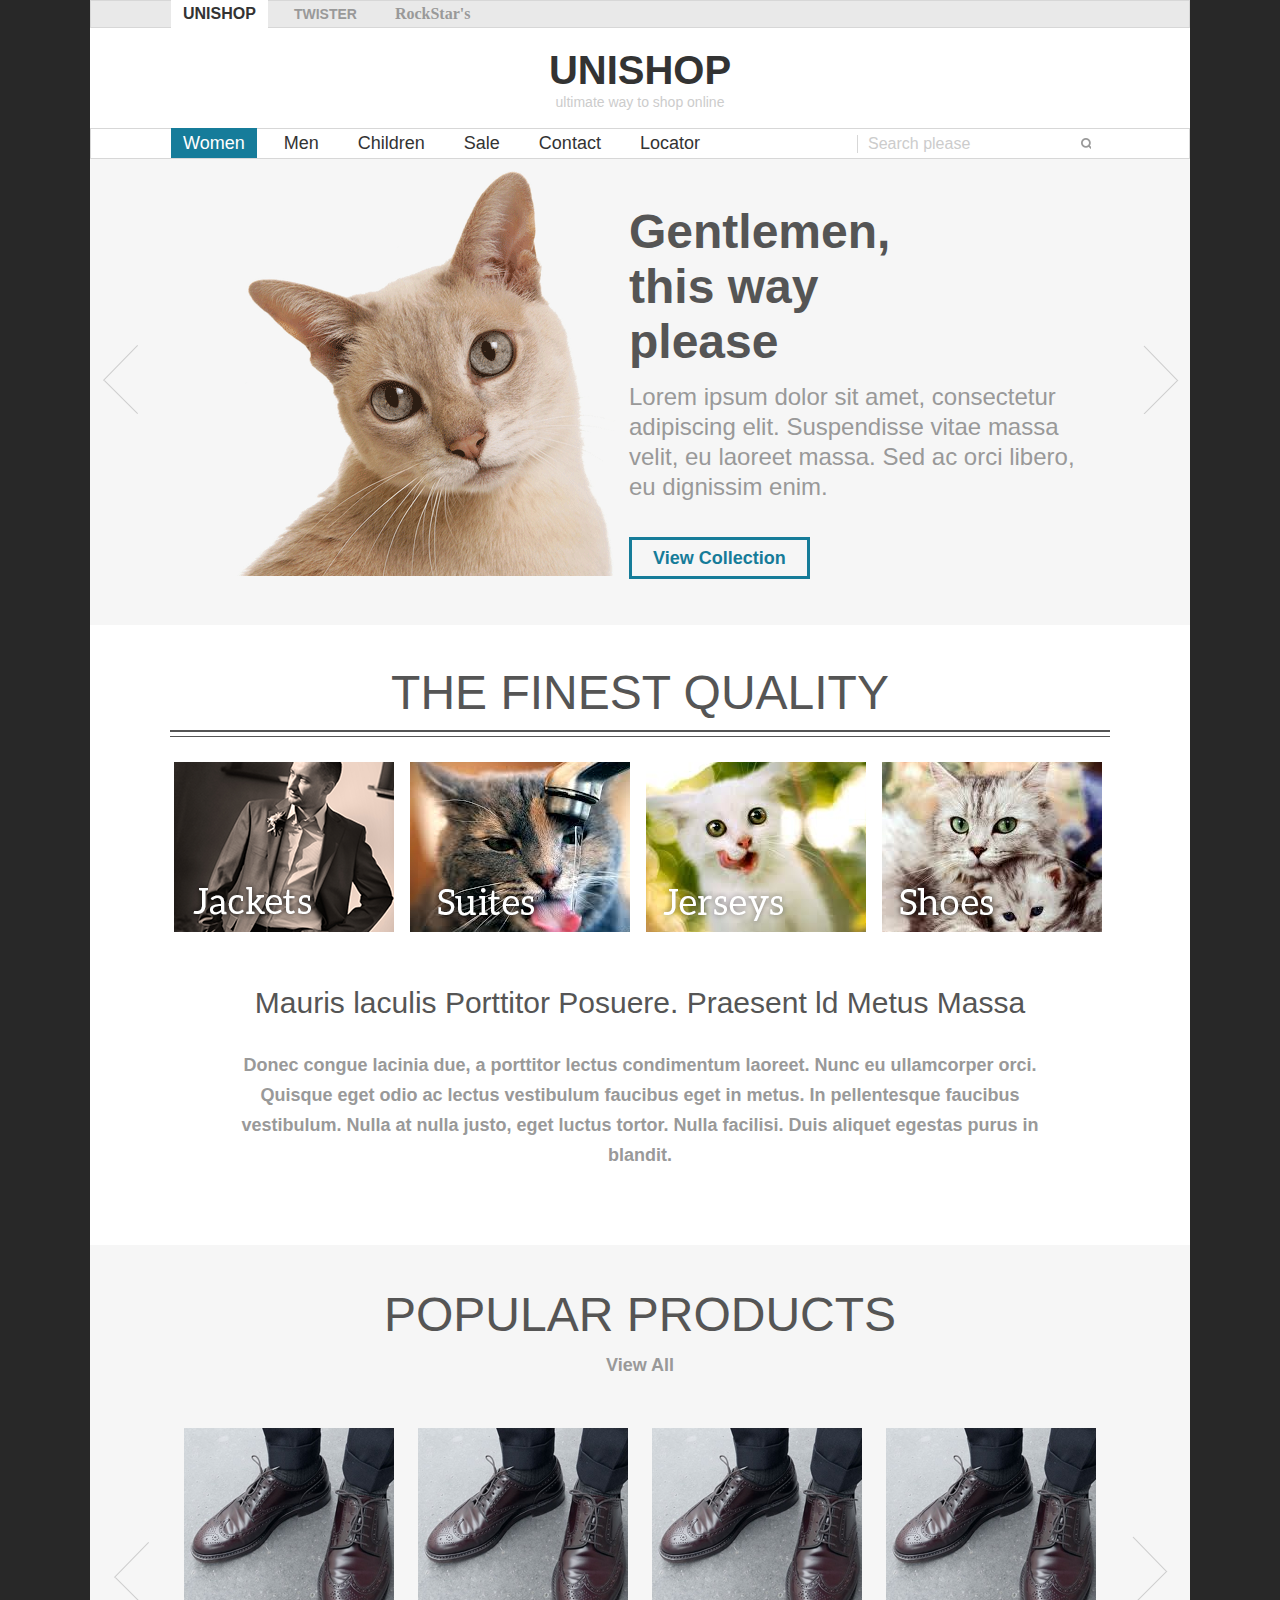
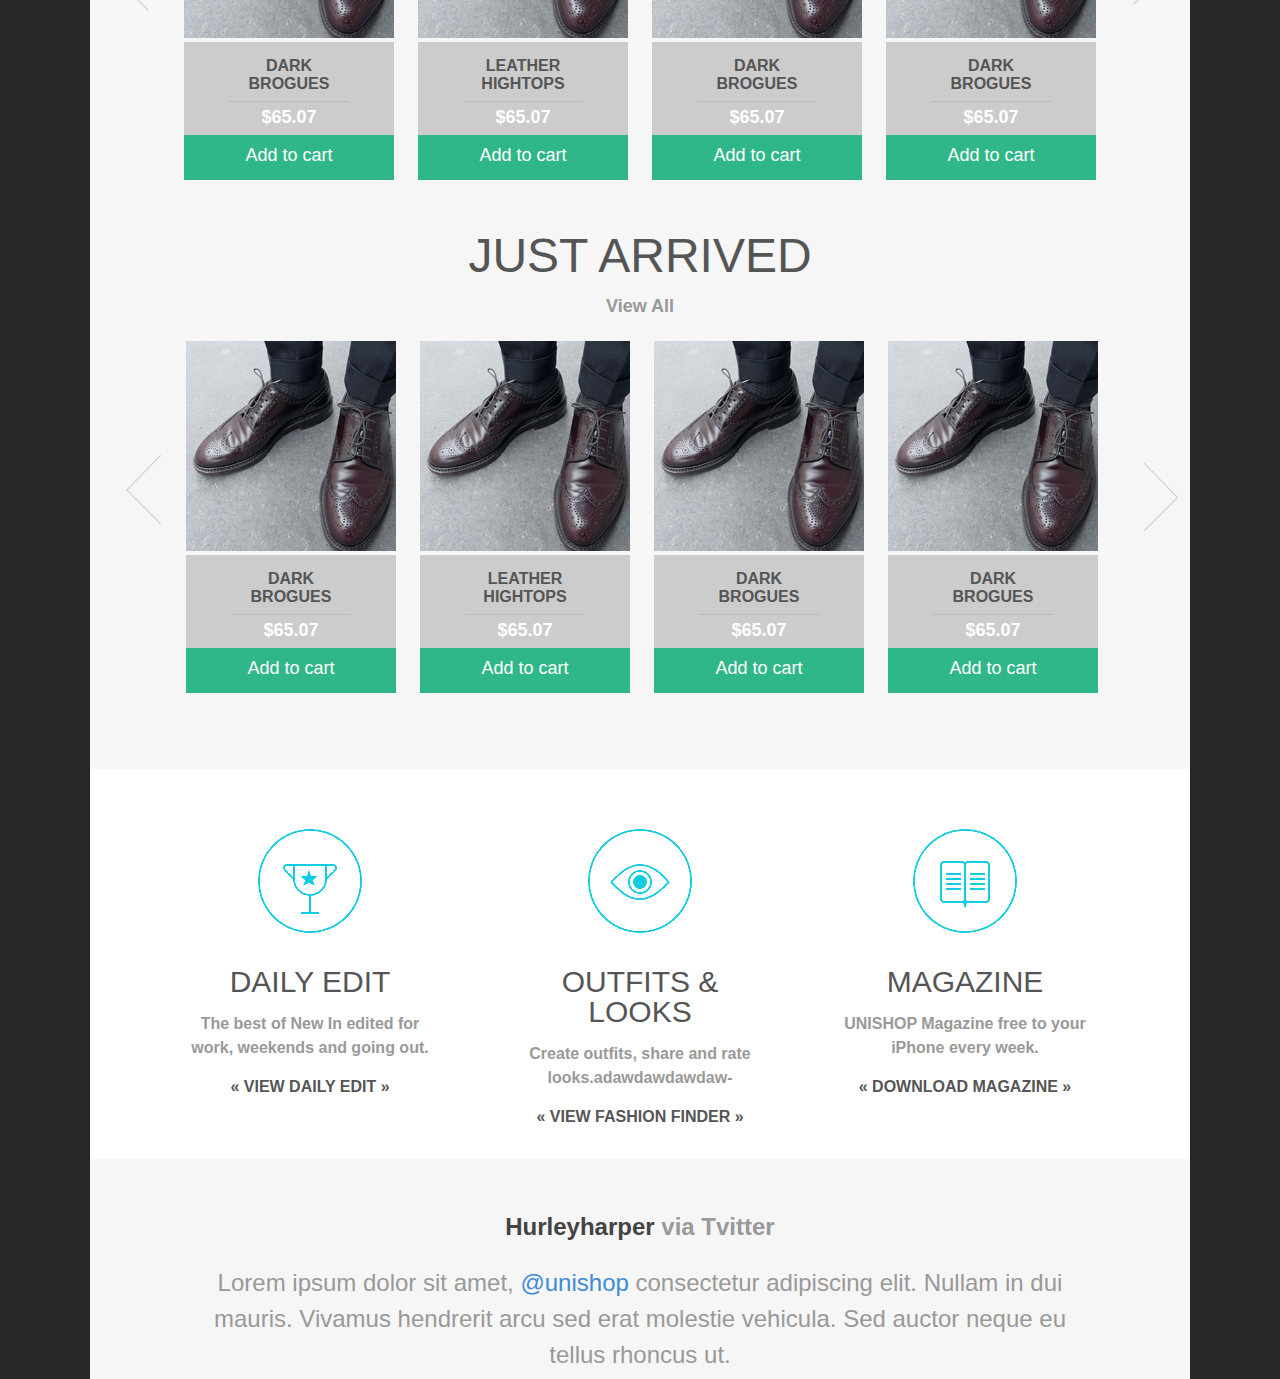
<file: index.html>
<!DOCTYPE HTML>
<html>
<head>
	<meta charset="utf-8">
	<title>UNISHOP</title>
	<link type="text/css" rel="stylesheet" href="style.css"/>
	<link type="text/css" rel="stylesheet" href="menu.css"/>
	<!--font-->
	<link href="http://allfont.ru/allfont.css?fonts=aleo-light" rel="stylesheet" type="text/css"  href="style.css" href="menu.css"/>
	<link href="http://allfont.ru/allfont.css?fonts=oswald-light" rel="stylesheet" type="text/css"  href="style.css" href="menu.css"/>
	<!--<link href="http://allfont.ru/allfont.css?fonts=oswald-" rel="stylesheet" type="text/css" href="style.css" href="menu.css" />-->
</head>
<body>
	<div id="wrapper"> <!-- для объединения блоков и выравнивая по центру страницы -->
		<nav id="MenuNumberOne">
			<ul><!--class="TheFirstMenu"-->
				<li class="Unishop"><a href="#" title="Unishop" class="CurrentPageItem" >UNISHOP</a></li>
				<li class="TWISTER"><a href="#" title="Twister" >TWISTER</a></li>
				<li class="RockStar_s"><a href="#" title="RockStar's">RockStar's</a></li>
			</ul>
		</nav>
		<div id="TopTitle">
			<!--<div>
				<a>triangle</a>
			</div>-->
			<div class="logo">
                <h1><a href="#" title="UNISHOP - ultimate way to shop online">UNISHOP <small>ultimate way to shop online</small></a></h1>
            </div>
            <!--<div>MYACCOUNT SAVED</div>-->
            <nav id="MenuNumberTwo">
			    <ul> <!--class="TheSecondMenu"-->
			        <li><a href="#" class="CurrentPageItemTwo" >Women</a></li>
			        <li><a href="#" >Men</a></li>
			        <li><a href="#">Children</a></li>
			        <li><a href="#">Sale</a></li>
			        <li><a href="#">Contact</a></li>
			        <li><a href="#">Locator</a></li>
			        <li><div class="search">
                            <form method="get" id="searchform" action="">
                                <fieldset id="searchone">
                                    <span>
                                    <input type="text" value="Search please" onclick="this.value='';" name="sear" id="sear" />
                                    <input name="searchsubmit" type="image" src="images/search.gif" value="Go" id="searchsubmit" class="btn"  />
                                    </span>
                                </fieldset>
                            </form>
                        </div>
                    </li>
		        </ul>
		    </nav>
            
            <div id="CatAndViewCollection">
            	<a href="#" title="left"><img src="images/moveleft.png" alt="left" class="moveleft"></a>
            	<a href="#" title="right"><img src="images/moveright.png" alt="right" class="moveright"></a>
            	<img src="images/cat4.png" alt="Cat" class="cat">
            	<div id="ViewCollection">
            		<h1>Gentlemen, this way please</h1>
            		<p>Lorem ipsum dolor sit amet, consectetur adipiscing elit. Suspendisse vitae massa velit, eu laoreet massa. Sed ac orci libero, eu dignissim enim.</p>
            		<div id="BottonVieCollection">
            			<a href="#" title="View Collection">View Collection</a>
                    </div>
            	</div>
            </div>
            <div id="FinestQuality">
            	<h2>THE FINEST QUALITY<h2>
            </div>
            <div id="FinestQualityClothes">
            	<a href="#" title="Jackets"><img src="images/jackets.png" alt="Jackets"></a>
            	<a href="#" title="Suites"><img src="images/suites.png" alt="Suites"></a>
            	<a href="#" title="Jerseys"><img src="images/jerseys.png" alt="Jerseys"></a>
            	<a href="#" title="Shoes"><img src="images/shoes.png" alt="Shoes"></a>
            	<h3>Mauris laculis Porttitor Posuere. Praesent ld Metus Massa</h3>
            	<p>Donec congue lacinia due, a porttitor lectus condimentum laoreet. Nunc eu ullamcorper orci. Quisque eget odio ac lectus vestibulum faucibus eget in metus. In pellentesque faucibus vestibulum. Nulla at nulla justo, eget luctus tortor. Nulla facilisi. Duis aliquet egestas purus in blandit.</p>
            </div>
		<div id="PopularStuff">
			<div class="PopularProducts">
				<h2>POPULAR PRODUCTS <a href="#" title="View All"><small>View All</small></a></h2>
            </div>
			<div class="PopularProducts1">
				<ul>
				    <li><a href="#" title="left"><img src="images/moveleft.png" alt="left" class="moveleft"></a></li>
					<li><a href="#" title="Dark brogues"><img src="images/productphotos.png" alt="Dark brogues"></a>
						<div class="ProductInfo">
							<h3>DARK BROGUES</h3>
							<strong class="Price">$65.07</strong>
						</div>
						<div class="AddToCart">
							<h4>Add to cart<h4>
						</div>
					</li>
					<li><a href="#" title="Leather hightops"><img src="images/productphotos.png" alt="Leather hightops"></a>
						<div class="ProductInfo">
							<h3>LEATHER HIGHTOPS</h3>
							<strong class="Price">$65.07</strong>
						</div>
						<div class="AddToCart">
							<h4>Add to cart<h4>
						</div>
					</li>
					<li><a href="#" title="Dark brogues"><img src="images/productphotos.png" alt="Dark brogues"></a>
						<div class="ProductInfo">
							<h3>DARK BROGUES</h3>
							<strong class="Price">$65.07</strong>
						</div>
						<div class="AddToCart">
							<h4>Add to cart<h4>
						</div>
					</li>
					<li><a href="#" title="Dark brogues"><img src="images/productphotos.png" alt="Dark brogues"></a>
						<div class="ProductInfo">
							<h3>DARK BROGUES</h3>
							<strong class="Price">$65.07</strong>
						</div>
						<div class="AddToCart">
							<h4>Add to cart<h4>
						</div>
					</li>
					<li><a href="#" title="right"><img src="images/moveright.png" alt="right" class="moveright"></a></li>
				</ul>
			</div>
			<div class="PopularProducts">
				<h2>JUST ARRIVED <a href="#" title="View All"><small>View All</small></a></h2>
            </div>
			<div class="JustArrived">
				<ul>
				<a href="#" title="left"><img src="images/moveleft.png" alt="left" class="moveleft"></a>
				<a href="#" title="right"><img src="images/moveright.png" alt="right" class="moveright"></a>
					<li class="ImagesPlusInfo"><a href="#" title="Dark brogues"><img src="images/productphotos.png" alt="Dark brogues"></a>
						<div class="ProductInfo">
							<h3>DARK BROGUES</h3>
							<strong class="Price">$65.07</strong>
						</div>
						<div class="AddToCart">
							<h4>Add to cart<h4>
						</div>
					</li>
					<li class="ImagesPlusInfo"><a href="#" title="Leather hightops"><img src="images/productphotos.png" alt="Leather hightops"></a>
						<div class="ProductInfo">
							<h3>LEATHER HIGHTOPS</h3>
							<strong class="Price">$65.07</strong>
						</div>
						<div class="AddToCart">
							<h4>Add to cart<h4>
						</div>
					</li>
					<li class="ImagesPlusInfo"><a href="#" title="Dark brogues"><img src="images/productphotos.png" alt="Dark brogues"></a>
						<div class="ProductInfo">
							<h3>DARK BROGUES</h3>
							<strong class="Price">$65.07</strong>
						</div>
						<div class="AddToCart">
							<h4>Add to cart<h4>
						</div>
					</li>
					<li class="ImagesPlusInfo"><a href="#" title="Dark brogues"><img src="images/productphotos.png" alt="Dark brogues"></a>
						<div class="ProductInfo">
							<h3>DARK BROGUES</h3>
							<strong class="Price">$65.07</strong>
						</div>
						<div class="AddToCart">
							<h4>Add to cart<h4>
						</div>
					</li>
				</ul>
			</div>
        </div>
        <div id="Addition">
        	<div class="HolyGrail">
        		<a href="#" title="Taste eternal life"><img src="images/cup.png" alt="Holy Grail"></a>
        		<h4>DAILY EDIT</h4>
        		<p>The best of New In edited for work, weekends and going out.</p>
        		<p><a href="#" title="View daily edit">&laquo; VIEW DAILY EDIT &raquo;</a></p>
        	</div>
        	<div class="AllSeeingEye">
        		<a href="#" title="Behond the edge of the Universe"><img src="images/eye.png" alt="All seeing eye"></a>
        		<h4>OUTFITS &amp; LOOKS</h4>
        		<p>Create outfits, share and rate looks.adawdawdawdaw-</p>
        		<p><a href="#" title="View fashion finder">&laquo; VIEW FASHION FINDER &raquo;</a></p>
        	</div>
        	<div class="BookHowToCaptureTheGalaxy">
        		<a href="#" title="Manual to capture the Galaxy"><img src="images/book.png" alt="Book. How to capture the Galaxy"></a>
        		<h4>MAGAZINE</h4>
        		<p>UNISHOP Magazine free to your iPhone every week.</p>
        		<p><a href="#" title="Download magazine">&laquo; DOWNLOAD MAGAZINE &raquo;</a></p>
        	</div>
        </div>
        <div id="SocialFeed">
        	<h4>Hurleyharper <a href="" title="Tvitter">via Tvitter</a></h4>
        	<p>Lorem ipsum dolor sit amet, <strong>@unishop</strong> consectetur adipiscing elit. Nullam in dui mauris. Vivamus hendrerit arcu sed erat molestie vehicula. Sed auctor neque eu tellus rhoncus ut.</p>
        </div>
        <footer>
        	<div id="footer">
        		<div id="SocialWidget"></div>
        		<div id="LinksWidget"></div>
        		<div id="BlogWidget"></div>
        		<div id="Locator"></div>
        	</div>
        </footer>
		<!--<div id="heading"></div>
		<aside></aside>
		<section></section>
		-->
	</div>
	
</body>
</html>
</file>
<file: style.css>
* { border:0; margin:0 auto; padding:0; outline:none; }

body { padding:0; margin:0; color:#6f6f6f; background:#282828;}

#wrapper{ width: 1100px; margin: auto; padding:0; background:#ffffff; }
/*Logo*/
.logo {text-align: center; margin:0;  height:100px; width:auto;}
.logo h1 {font-size: 40px;  font-family: 'Aleo Light', arial; color: #333333; line-height: 5.474px; padding-top: 40px; }
.logo h1 a {text-decoration:none; color:#333333;}
.logo h1 small {  font-size:14px; font-family: 'Oswald Light', arial; font-weight: lighter; color: #cccccc; /*line-height: 15.639;*/ padding-top: 27px; display:block;}
/*Cat*/
#CatAndViewCollection{ background-color: #f6f6f6;}
#CatAndViewCollection .cat{ float: left; padding-left: 80px;}
#CatAndViewCollection .moveleft{ padding-top: 185px; float: left;}
.moveright{ padding-top: 185px; float: right;}
#ViewCollection h1 { font-size: 48px; font-family: 'Aleo Light', arial; color: rgb( 85, 85, 85 ); padding: 45px 230px 0px 0px;}
#ViewCollection p { font-size: 24px; font-family: 'Aleo Light', arial; color: rgb( 153, 153, 153 ); font-weight: lighter; line-height: 1.25; margin: 13px 100px 0px 0px;}
#BottonVieCollection{ width: 380px; height: 40px; padding: 45px 0px 38px 0px;}
#BottonVieCollection a { font-size: 18px;font-family: 'Oswald Light', arial; font-weight: bold; color: rgb( 22, 124, 153 ); line-height: 1.333; text-decoration: none; border-width: 3px; border: 3px solid rgb( 22, 124, 153 ); padding: 8px 21px 8px 21px;}
/*The finest quality*/
#FinestQuality { margin: 40px 80px 0px 80px; text-align: center; padding-bottom: 10px; border-bottom: 2px solid rgb( 85, 85, 85 ); }
#FinestQuality h2 { font-size: 48px; font-family: 'Oswald Light', arial; font-weight: lighter; color: rgb( 85, 85, 85 ); }
/*The finest quality*/
#FinestQualityClothes{ margin: 4px 80px 50px 80px; padding: 25px 0px 10px 0px; border-top: 1px solid rgb( 85, 85, 85 );}
#FinestQualityClothes img { padding: 0px 8px 0px 4px;}
#FinestQualityClothes h3 { font-size: 30px; font-family: 'Oswald Light', arial; font-weight: lighter; color: rgb( 85, 85, 85 ); text-align: center; padding-top: 50px; }
#FinestQualityClothes p { padding: 30px  0px 15px 0px; font-size: 18px; font-family: 'Aleo Light', arial; font-weight: bold; color: rgb( 153, 153, 153 ); line-height: 1.667; text-align: center; width: 810px;}
/*///////////////////////////////////////////////////////////////////*/
/*Popular products*/
#PopularStuff { background-color: #f6f6f6; }
#PopularStuff .PopularProducts {text-align: center; padding-top: 55px; margin: auto;}
.PopularProducts h2 {font-size: 48px; font-family: 'Oswald Light', arial; font-weight: lighter; color: rgb( 85, 85, 85 ); line-height: 0.625;}
.PopularProducts a {text-decoration: none; color: rgb( 153, 153, 153 );}
.PopularProducts h2 small {display:block; padding-top: 25px; font-size: 18px; font-family: 'Aleo Light', arial; font-weight: bold; color: rgb( 153, 153, 153 ); line-height: 1.111;}

.JustArrived{padding-bottom: 70px;}
.PopularProducts1, 
.JustArrived {text-align: center; width: auto; margin: 0px; padding-top: 10px;}
.PopularProducts1 .moveleft, 
.JustArrived .moveleft {padding-bottom: 150px;}
.PopularProducts1 .moveright, 
.JustArrived .moveright {/*height: 330px;*/ padding-top: 135px; padding-bottom: 150px;}
.PopularProducts1 ul, 
.JustArrived ul{ list-style-type: none;}
.PopularProducts1 ul li, 
.JustArrived ul li{ display: -moz-inline-stack; padding: 15px 10px 6px 10px;}
.PopularProducts1 ul li, 
.JustArrived ul li{ display: inline-block; padding: 15px 10px 6px 10px;}

/*.PopularProductsAndJustArrived .ImagesPlusInfo a img {margin-bottom:  : -5px;}*/
.ProductInfo{ width: 210px; background-color: rgb( 204, 204, 204 ); height: 93px; position: relative; padding-bottom: -5px; text-align: center;}
.ProductInfo h3{width: 120px; padding: 15px 0px 8px 0px; margin-bottom: 5px; border-bottom: 1px solid  rgb( 187, 187, 187 ); font-size: 16px; font-family: 'Oswald Light', arial; color: rgb( 85, 85, 85 ); }
.ProductInfo strong { font-size: 18px; font-family: 'Oswald Light', arial; font-weight: bold; color: rgb( 255, 255, 255 );}

.AddToCart{height: 45px; background-color: rgb( 47, 183, 137 ) }
.AddToCart h4{ padding-top: 10px; text-align: center; font-size: 18px; font-family: 'Oswald Light', arial; font-weight: lighter; color: rgb( 255, 255, 255 );}
/*Addition*/
#Addition{margin-left: 0 auto; padding-top: 60px; height: 330px;}
.HolyGrail, .AllSeeingEye, .BookHowToCaptureTheGalaxy{float: left; margin: 0; padding: 0; width: 250px; text-align: center; }
.HolyGrail{padding-left: 95px;}
.AllSeeingEye{padding-left: 80px; padding-right: 75px;}
.HolyGrail h4, .AllSeeingEye h4, .BookHowToCaptureTheGalaxy h4{ padding-top: 30px; font-size: 30px; font-family: 'Oswald Light', arial; font-weight: lighter; color: rgb( 85, 85, 85 ); line-height: 1; }
.HolyGrail p, .AllSeeingEye p, .BookHowToCaptureTheGalaxy p{padding-top: 15px; font-size: 16px; font-family: 'Aleo Light', arial; font-weight: bold; color: rgb( 153, 153, 153 ); line-height: 1.5;}
.HolyGrail p a, .AllSeeingEye p a, .BookHowToCaptureTheGalaxy p a{padding-top: 0; text-decoration: none; font-size: 16px; font-family: 'Oswald Light', arial; font-weight: bold; color: rgb( 85, 85, 85 );}
/*Social feed*/
#SocialFeed {background-color: #f6f6f6;  height: 220px;  text-align: center; }
#SocialFeed h4{ padding: 50px 0 20px 0;  font-size: 24px; font-family: 'Oswald Light', arial; font-weight: bold; color: rgb( 67, 67, 67 ); line-height: 1.5; }
#SocialFeed h4 a{text-decoration: none;  color: rgb( 153, 153, 153 ) }
#SocialFeed p{font-size: 24px;  font-family: 'Oswald Light', arial; font-weight: lighter;  color: rgb( 153, 153, 153 ); line-height: 1.5; width: 898px; }
#SocialFeed p strong{color: #3f8bd5; font-weight: lighter;}

/*

.Lorem_ipsum_dolor_sit_amet___unishop_consectetu {
  font-size: 24px;
  font-family: "Oswald";
  color: rgb( 153, 153, 153 );
  line-height: 1.5;
  text-align: center;
  position: absolute;
  left: 102px;
  top: 2816px;
  width: 898px;
  height: 60px;
  z-index: 81;
}

/*#TopTitle a{
	text-decoration: none;
}
.Title /*.TopMenu li a:visited.PersonalInformation {

	list-style-type: none;
}
.Title li /*.PersonalInformation li{
	display: inline;
	padding: 0px 10px 0px 10px;
}
.MonetaryValues {
  font-size: 16px;
  font-family: "Oswald";
  color: rgb( 153, 153, 153 );
  line-height: 13.684;
  text-align: left;
}
.UNISHOP {
  font-size: 40px;
  font-family: "Aleo";
  color: rgb( 67, 67, 67 );
  line-height: 5.474;
  text-align: center;
  position: absolute;
  left: 460px;
  top: 57px;
  width: 180px;
  height: 30px;
  z-index: 255;
}
</file>
<file: menu.css>
@charset "utf-8";
/* CSS Document */  

/*Design top menu(main menu)*/
#MenuNumberOne { width: auto; background-color: #e9e9e9; padding:4px 8px 4px 75px; margin: 0px; border: 1px solid #d7d7d7;}
#MenuNumberOne ul{ list-style-type: none;}
#MenuNumberOne ul li{ display: inline; padding: 15px 5px 6px 5px;}
#MenuNumberOne ul li a:link, 
#MenuNumberOne ul li a:visited{text-decoration: none;  color: rgb( 153, 153, 153 ); font-weight: bold; border-bottom: none;padding: 5px 12px 6px 12px;}
#MenuNumberOne ul li a.CurrentPageItem, 
#MenuNumberOne ul li a:hover { font-size: 16px; font-family: 'Aleo Light', arial; color: #333333; background: #ffffff; /*padding: 5px 10px 6px 10px;*/}
.TWISTER { font-size: 14px; font-family: 'Oswald Light', arial; color: rgb( 153, 153, 153 );}
.RockStar_s { font-size: 16px; font-family: "NexaBold"; color: rgb( 153, 153, 153 );}
/*Design the second menu*/

#MenuNumberTwo { width: auto; background-color: #ffffff; font-size: 18px; font-family: 'Oswald Light', arial; color: rgb( 255, 255, 255 ); padding: 4px 8px 4px 75px; /*padding: 4px 8px 4px 70px;*/ border: 1px solid #d7d7d7;}
#MenuNumberTwo ul{ list-style-type: none;}
#MenuNumberTwo ul li{ display: inline; padding: 5px 5px 5px 5px;}
#MenuNumberTwo ul li a:link, 
#MenuNumberTwo ul li a:visited{ color: #333333; font-weight: lighter; border-bottom: none; text-decoration: none; padding: 5px 12px 5px 12px;}
#MenuNumberTwo ul li a.CurrentPageItemTwo,
#MenuNumberTwo ul li a:hover{ font-size: 18px; font-family: 'Oswald Light', arial; color: white; background-color: rgb( 22, 124, 154 );/* padding: 5px 12px 6px 10px;*/}
.search{ float: right; padding-right: 90px; border-left: 1px thin #cccccc;}
#sear{ padding: 0px 0px 0px 10px; border-left: 1px solid #d7d7d7 ;}
INPUT[type="text"]{ font-size:16px; font-family: 'Oswald Light', arial; color: #cccccc; font-weight: lighter;}
</file>
